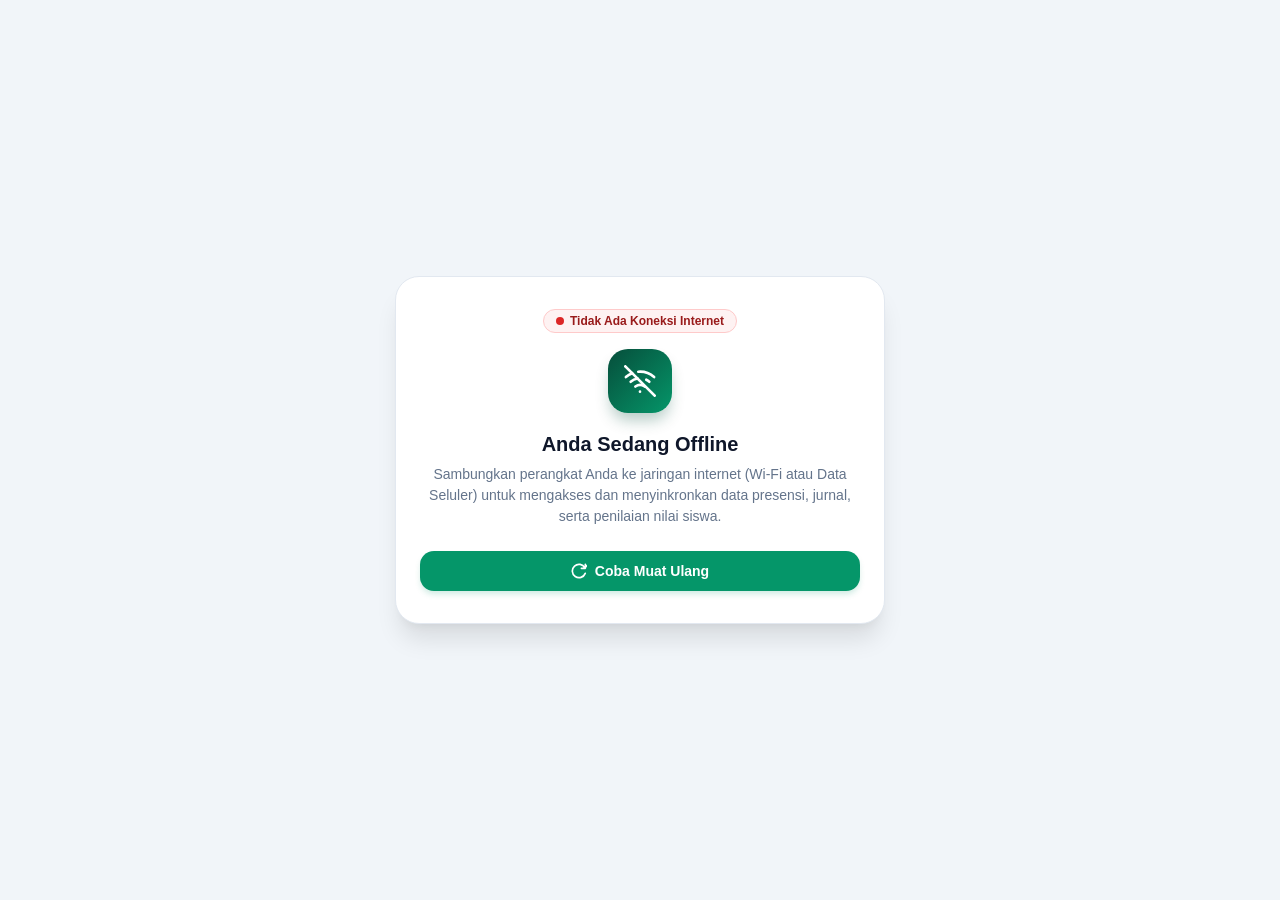
<file: offline.html>
<!DOCTYPE html>
<html lang="id" class="h-full bg-slate-100 text-slate-900">
<head>
  <meta charset="UTF-8">
  <meta name="viewport" content="width=device-width, initial-scale=1.0, maximum-scale=1.0, user-scalable=no">
  <meta name="theme-color" content="#064e3b">
  <title>Koneksi Terputus - SIA & Jurnal Guru Mapel</title>
  <link rel="icon" type="image/svg+xml" href="icons/icon.svg">
  <link rel="icon" type="image/png" sizes="192x192" href="icons/icon-192.png">
  <style>
    body {
      font-family: -apple-system, BlinkMacSystemFont, "Segoe UI", Roboto, Helvetica, Arial, sans-serif;
      margin: 0;
      padding: 0;
      min-height: 100vh;
      display: flex;
      align-items: center;
      justify-content: center;
      background-color: #f1f5f9;
      color: #0f172a;
      box-sizing: border-box;
    }
    .card {
      background-color: #ffffff;
      max-width: 440px;
      width: 90%;
      margin: 20px auto;
      padding: 32px 24px;
      border-radius: 24px;
      box-shadow: 0 20px 25px -5px rgba(0, 0, 0, 0.1), 0 8px 10px -6px rgba(0, 0, 0, 0.05);
      border: 1px solid #e2e8f0;
      text-align: center;
    }
    .icon-wrapper {
      width: 64px;
      height: 64px;
      margin: 0 auto 20px;
      background: linear-gradient(135deg, #064e3b, #059669);
      border-radius: 20px;
      display: flex;
      align-items: center;
      justify-content: center;
      color: #ffffff;
      box-shadow: 0 10px 15px -3px rgba(6, 78, 59, 0.3);
    }
    .icon-wrapper svg {
      width: 32px;
      height: 32px;
    }
    h2 {
      margin: 0 0 8px;
      font-size: 1.25rem;
      font-weight: 800;
      color: #0f172a;
    }
    p {
      margin: 0 0 24px;
      font-size: 0.875rem;
      line-height: 1.5;
      color: #64748b;
    }
    .btn-reload {
      display: inline-flex;
      align-items: center;
      justify-content: center;
      gap: 8px;
      background-color: #059669;
      color: #ffffff;
      font-weight: 700;
      font-size: 0.875rem;
      padding: 12px 24px;
      border-radius: 14px;
      border: none;
      cursor: pointer;
      width: 100%;
      box-sizing: border-box;
      box-shadow: 0 4px 6px -1px rgba(5, 150, 105, 0.2);
      transition: all 0.2s ease;
    }
    .btn-reload:hover {
      background-color: #047857;
      transform: translateY(-1px);
    }
    .btn-reload:active {
      transform: scale(0.98);
    }
    .status-badge {
      display: inline-flex;
      align-items: center;
      gap: 6px;
      background-color: #fef2f2;
      color: #991b1b;
      border: 1px solid #fecaca;
      font-size: 0.75rem;
      font-weight: 700;
      padding: 4px 12px;
      border-radius: 9999px;
      margin-bottom: 16px;
    }
    .status-dot {
      width: 8px;
      height: 8px;
      background-color: #dc2626;
      border-radius: 50%;
      animation: pulse 1.5s infinite;
    }
    @keyframes pulse {
      0%, 100% { opacity: 1; transform: scale(1); }
      50% { opacity: 0.4; transform: scale(0.8); }
    }
  </style>
</head>
<body>
  <div class="card">
    <div class="status-badge">
      <span class="status-dot"></span>
      <span>Tidak Ada Koneksi Internet</span>
    </div>

    <div class="icon-wrapper">
      <svg xmlns="http://www.w3.org/2000/svg" viewBox="0 0 24 24" fill="none" stroke="currentColor" stroke-width="2" stroke-linecap="round" stroke-linejoin="round">
        <line x1="1" y1="1" x2="23" y2="23"></line>
        <path d="M16.72 11.06A10.94 10.94 0 0 1 19 12.55"></path>
        <path d="M5 12.55a10.94 10.94 0 0 1 5.17-2.39"></path>
        <path d="M10.71 5.05A16 16 0 0 1 22.58 9"></path>
        <path d="M1.42 9a15.91 15.91 0 0 1 4.7-2.88"></path>
        <path d="M8.53 16.11a6 6 0 0 1 6.95 0"></path>
        <line x1="12" y1="20" x2="12.01" y2="20"></line>
      </svg>
    </div>

    <h2>Anda Sedang Offline</h2>
    <p>
      Sambungkan perangkat Anda ke jaringan internet (Wi-Fi atau Data Seluler) untuk mengakses dan menyinkronkan data presensi, jurnal, serta penilaian nilai siswa.
    </p>

    <button class="btn-reload" onclick="window.location.reload()">
      <svg xmlns="http://www.w3.org/2000/svg" width="16" height="16" viewBox="0 0 24 24" fill="none" stroke="currentColor" stroke-width="2.5" stroke-linecap="round" stroke-linejoin="round">
        <path d="M21.5 2v6h-6M21.34 15.57a10 10 0 1 1-.57-8.38l5.67-5.67"/>
      </svg>
      <span>Coba Muat Ulang</span>
    </button>
  </div>

  <script>
    // Automatically reload when network reconnects
    window.addEventListener('online', () => {
      window.location.reload();
    });
  </script>
</body>
</html>
</file>
